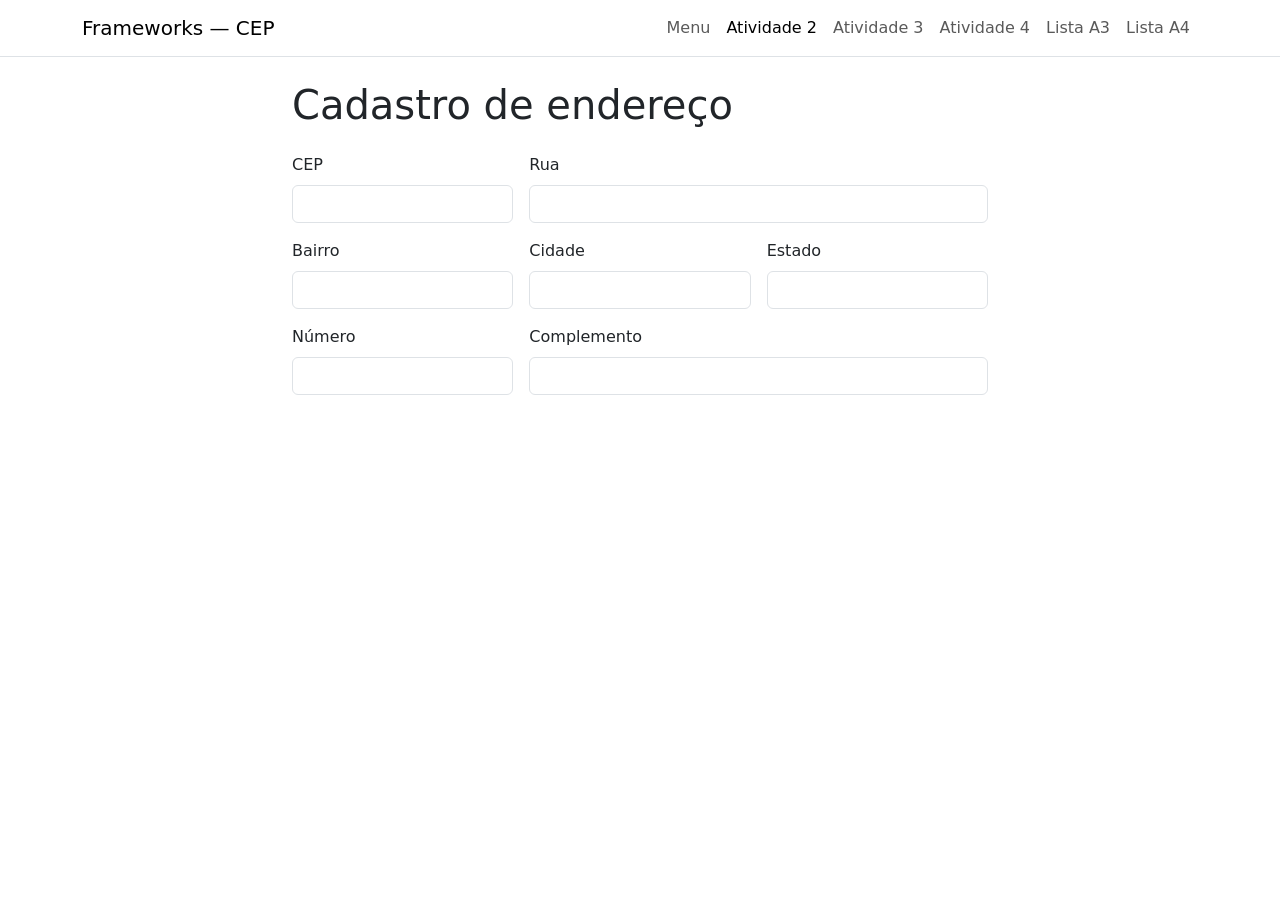
<file: target/cep-form-frameworks-1.0-SNAPSHOT/atividade2/index.html>
<!DOCTYPE html>
<html lang="pt-BR">
    <head>
        <title>Cadastre-se</title>
        <meta charset="UTF-8">
        <meta name="viewport" content="width=device-width, initial-scale=1.0">
        <link href="https://cdn.jsdelivr.net/npm/bootstrap@5.0.2/dist/css/bootstrap.min.css" rel="stylesheet"
              integrity="sha384-EVSTQN3/azprG1Anm3QDgpJLIm9Nao0Yz1ztcQTwFspd3yD65VohhpuuCOmLASjC" crossorigin="anonymous">
        <link href="../css/plain.css" rel="stylesheet">
        <link href="css/style.css" rel="stylesheet">
    </head>
    <body>
        <nav class="navbar navbar-expand-lg navbar-light bg-white mb-4">
            <div class="container">
                <span class="navbar-brand mb-0 h1">Frameworks — CEP</span>
                <div class="navbar-nav">
                    <a class="nav-link" href="../index.htm">Menu</a>
                    <a class="nav-link active" href="index.html">Atividade 2</a>
                    <a class="nav-link" href="../cadastro.htm">Atividade 3</a>
                    <a class="nav-link" href="../atividade4/index.html">Atividade 4</a>
                    <a class="nav-link" href="../cadastros.htm">Lista A3</a>
                    <a class="nav-link" href="../clientes.htm">Lista A4</a>
                </div>
            </div>
        </nav>
        <main class="container">
            <h1 class="page-title">Cadastro de endereço</h1>
            <p id="cep-msg" class="text-danger mb-3" hidden></p>
            <form class="row g-3" id="form-endereco">
                <div class="col-md-4">
                    <label for="cep" class="form-label">CEP</label>
                    <input type="text" class="form-control" id="cep" name="cep" maxlength="9" required>
                </div>
                <div class="col-md-8">
                    <label for="rua" class="form-label">Rua</label>
                    <input type="text" class="form-control" id="rua" name="rua" required>
                </div>
                <div class="col-md-4">
                    <label for="bairro" class="form-label">Bairro</label>
                    <input type="text" class="form-control" id="bairro" name="bairro" required>
                </div>
                <div class="col-md-4">
                    <label for="cidade" class="form-label">Cidade</label>
                    <input type="text" class="form-control" id="cidade" name="cidade" required>
                </div>
                <div class="col-md-4">
                    <label for="estado" class="form-label">Estado</label>
                    <input type="text" class="form-control" id="estado" name="estado" maxlength="2" required>
                </div>
                <div class="col-md-4">
                    <label for="numero" class="form-label">Número</label>
                    <input type="text" class="form-control" id="numero" name="numero">
                </div>
                <div class="col-md-8">
                    <label for="complemento" class="form-label">Complemento</label>
                    <input type="text" class="form-control" id="complemento" name="complemento">
                </div>
            </form>
        </main>
        <script src="../js/viacep.js"></script>
    </body>
</html>
</file>
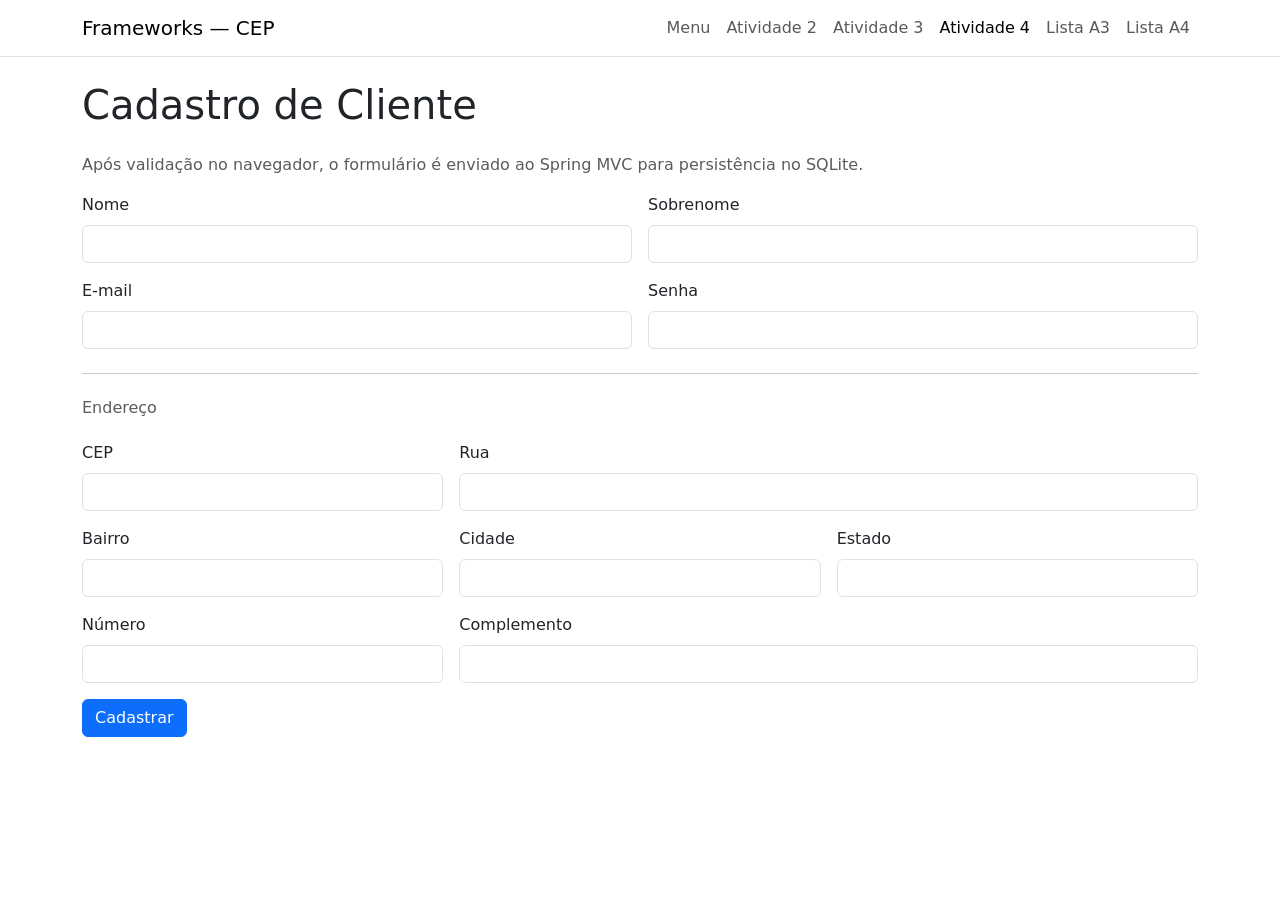
<file: target/cep-form-frameworks-1.0-SNAPSHOT/atividade4/index.html>
<!DOCTYPE html>
<html lang="pt-BR">
    <head>
        <title>Cadastro de Cliente</title>
        <meta charset="UTF-8">
        <meta name="viewport" content="width=device-width, initial-scale=1.0">
        <link href="https://cdn.jsdelivr.net/npm/bootstrap@5.0.2/dist/css/bootstrap.min.css" rel="stylesheet"
              integrity="sha384-EVSTQN3/azprG1Anm3QDgpJLIm9Nao0Yz1ztcQTwFspd3yD65VohhpuuCOmLASjC" crossorigin="anonymous">
        <link href="../css/plain.css" rel="stylesheet">
        <script src="https://code.jquery.com/jquery-3.7.1.min.js"
                integrity="sha256-/JqT3SQfawRcv/BIHPThkBvs0OEvtFFmqPF/lYI/Cxo=" crossorigin="anonymous"></script>
    </head>
    <body>
        <nav class="navbar navbar-expand-lg navbar-light bg-white mb-4">
            <div class="container">
                <span class="navbar-brand mb-0 h1">Frameworks — CEP</span>
                <div class="navbar-nav">
                    <a class="nav-link" href="../index.htm">Menu</a>
                    <a class="nav-link" href="../atividade2/index.html">Atividade 2</a>
                    <a class="nav-link" href="../cadastro.htm">Atividade 3</a>
                    <a class="nav-link active" href="index.html">Atividade 4</a>
                    <a class="nav-link" href="../cadastros.htm">Lista A3</a>
                    <a class="nav-link" href="../clientes.htm">Lista A4</a>
                </div>
            </div>
        </nav>
        <main class="container">
            <h1 class="page-title">Cadastro de Cliente</h1>
            <p class="text-muted">Após validação no navegador, o formulário é enviado ao Spring MVC para persistência no SQLite.</p>
            <form class="row g-3" id="form-cadastro" method="post" action="../cliente.htm" novalidate>
                <div class="col-md-6">
                    <label for="nome" class="form-label">Nome</label>
                    <input type="text" class="form-control" id="nome" name="nome" required>
                    <div class="invalid-feedback">Informe o nome.</div>
                </div>
                <div class="col-md-6">
                    <label for="sobrenome" class="form-label">Sobrenome</label>
                    <input type="text" class="form-control" id="sobrenome" name="sobrenome" required>
                    <div class="invalid-feedback">Informe o sobrenome.</div>
                </div>
                <div class="col-md-6">
                    <label for="email" class="form-label">E-mail</label>
                    <input type="email" class="form-control" id="email" name="email" required>
                    <div class="invalid-feedback">Informe um e-mail válido.</div>
                </div>
                <div class="col-md-6">
                    <label for="senha" class="form-label">Senha</label>
                    <input type="password" class="form-control" id="senha" name="senha" required>
                    <div class="invalid-feedback">Informe a senha.</div>
                </div>
                <div class="col-12"><hr class="my-2"></div>
                <div class="col-12"><h2 class="h6 text-muted">Endereço</h2></div>
                <div class="col-md-4">
                    <label for="cep" class="form-label">CEP</label>
                    <input type="text" class="form-control" id="cep" name="cep" maxlength="9" required>
                    <div class="invalid-feedback">Informe o CEP.</div>
                </div>
                <div class="col-md-8">
                    <label for="rua" class="form-label">Rua</label>
                    <input type="text" class="form-control" id="rua" name="rua" required>
                    <div class="invalid-feedback">Informe a rua.</div>
                </div>
                <div class="col-md-4">
                    <label for="bairro" class="form-label">Bairro</label>
                    <input type="text" class="form-control" id="bairro" name="bairro" required>
                    <div class="invalid-feedback">Informe o bairro.</div>
                </div>
                <div class="col-md-4">
                    <label for="cidade" class="form-label">Cidade</label>
                    <input type="text" class="form-control" id="cidade" name="cidade" required>
                    <div class="invalid-feedback">Informe a cidade.</div>
                </div>
                <div class="col-md-4">
                    <label for="estado" class="form-label">Estado</label>
                    <input type="text" class="form-control" id="estado" name="estado" maxlength="2" required>
                    <div class="invalid-feedback">Informe o estado.</div>
                </div>
                <div class="col-md-4">
                    <label for="numero" class="form-label">Número</label>
                    <input type="text" class="form-control" id="numero" name="numero" required>
                    <div class="invalid-feedback">Informe o número.</div>
                </div>
                <div class="col-md-8">
                    <label for="complemento" class="form-label">Complemento</label>
                    <input type="text" class="form-control" id="complemento" name="complemento">
                </div>
                <div class="col-12">
                    <button type="submit" class="btn btn-primary">Cadastrar</button>
                </div>
            </form>
        </main>
        <script src="js/main.js"></script>
        <script src="js/validation.js"></script>
    </body>
</html>
</file>
<file: target/cep-form-frameworks-1.0-SNAPSHOT/css/plain.css>
body {
    background-color: #fff;
}

.navbar,
.card,
.btn,
.form-control,
.form-select {
    box-shadow: none !important;
    background-image: none !important;
}

.navbar {
    border-bottom: 1px solid #dee2e6;
}

.card {
    border: 1px solid #dee2e6;
}

.btn-primary {
    background-color: #0d6efd;
    border-color: #0d6efd;
}

.page-title {
    margin-bottom: 1.5rem;
}
</file>
<file: target/cep-form-frameworks-1.0-SNAPSHOT/atividade2/css/style.css>
main.container {
    max-width: 720px;
}
</file>
